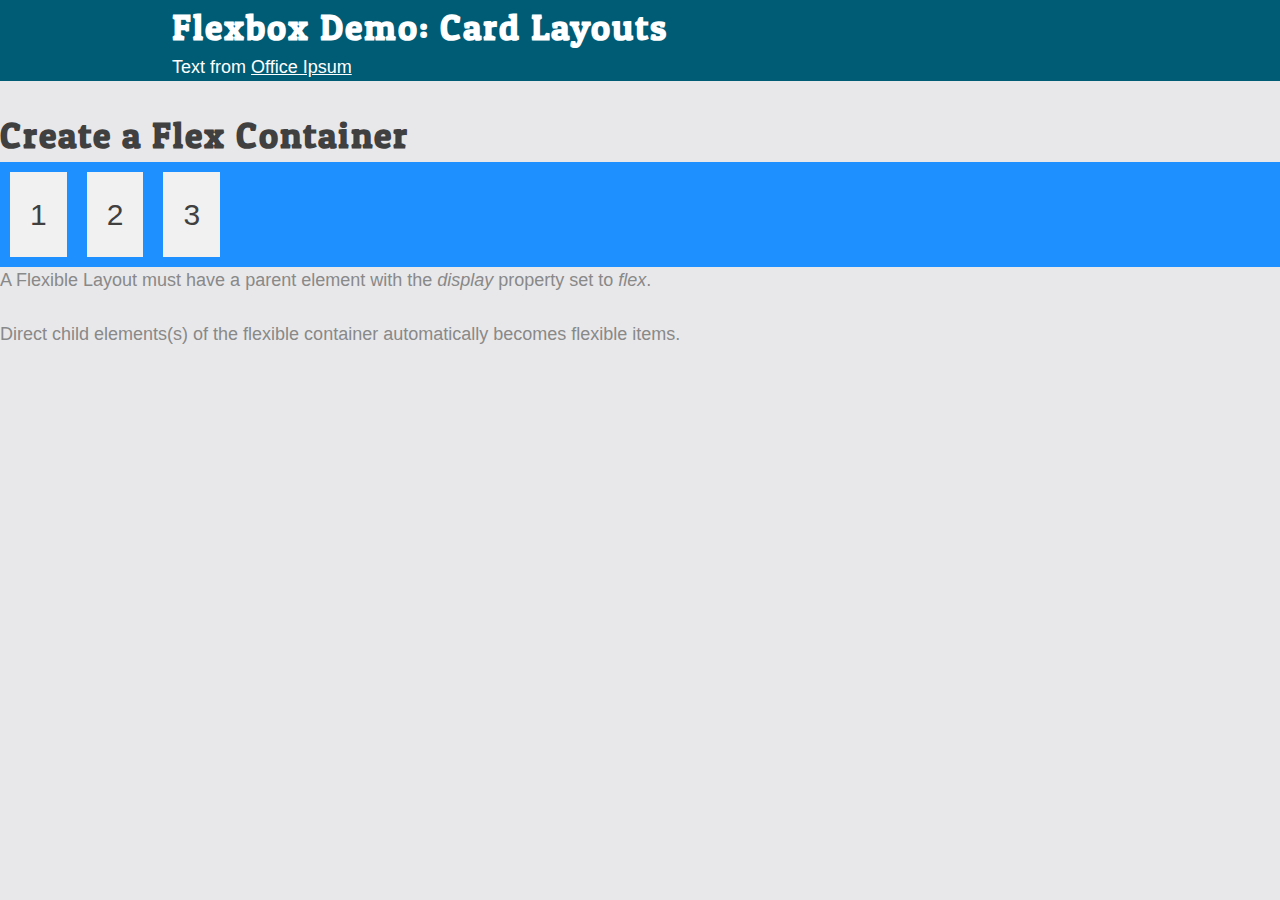
<file: flex-grid/index.html>
<!DOCTYPE html>
<html lang="en">
<head>
    <meta charset="UTF-8">
    <meta http-equiv="X-UA-Compatible" content="IE=edge">
    <meta name="viewport" content="width=device-width, initial-scale=1.0">
    <link rel="stylesheet" href="style.css">
    <title>Document</title>
</head>
<body>
    <header class="masthead clear">
        <div class="centered">
            
            <div class="site-branding">
                <h1 class="site-title">Flexbox Demo: Card Layouts</h1>
              <p>Text from <a title="Office Ipsum" href="http://officeipsum.com/index.php">Office Ipsum</a> </p>
            </div><!-- .site-title -->
        </div><!-- .centered -->
    </header><!-- .masthead -->
    
    <main class="main-area">
        
        <!DOCTYPE html>
        <html>
        <head>
        <style>
        .flex-container {
          display: flex;
          background-color: DodgerBlue;
        }
        
        .flex-container > div {
          background-color: #f1f1f1;
          margin: 10px;
          padding: 20px;
          font-size: 30px;
        }
        </style>
        </head>
        <body>
        
        <h1>Create a Flex Container</h1>
        
        <div class="flex-container">
          <div>1</div>
          <div>2</div>
          <div>3</div>  
        </div>
        
        <p>A Flexible Layout must have a parent element with the <em>display</em> property set to <em>flex</em>.</p>
        
        <p>Direct child elements(s) of the flexible container automatically becomes flexible items.</p>
        
        </body>
        </html>
        
    </main>
</body>
</html>
</file>
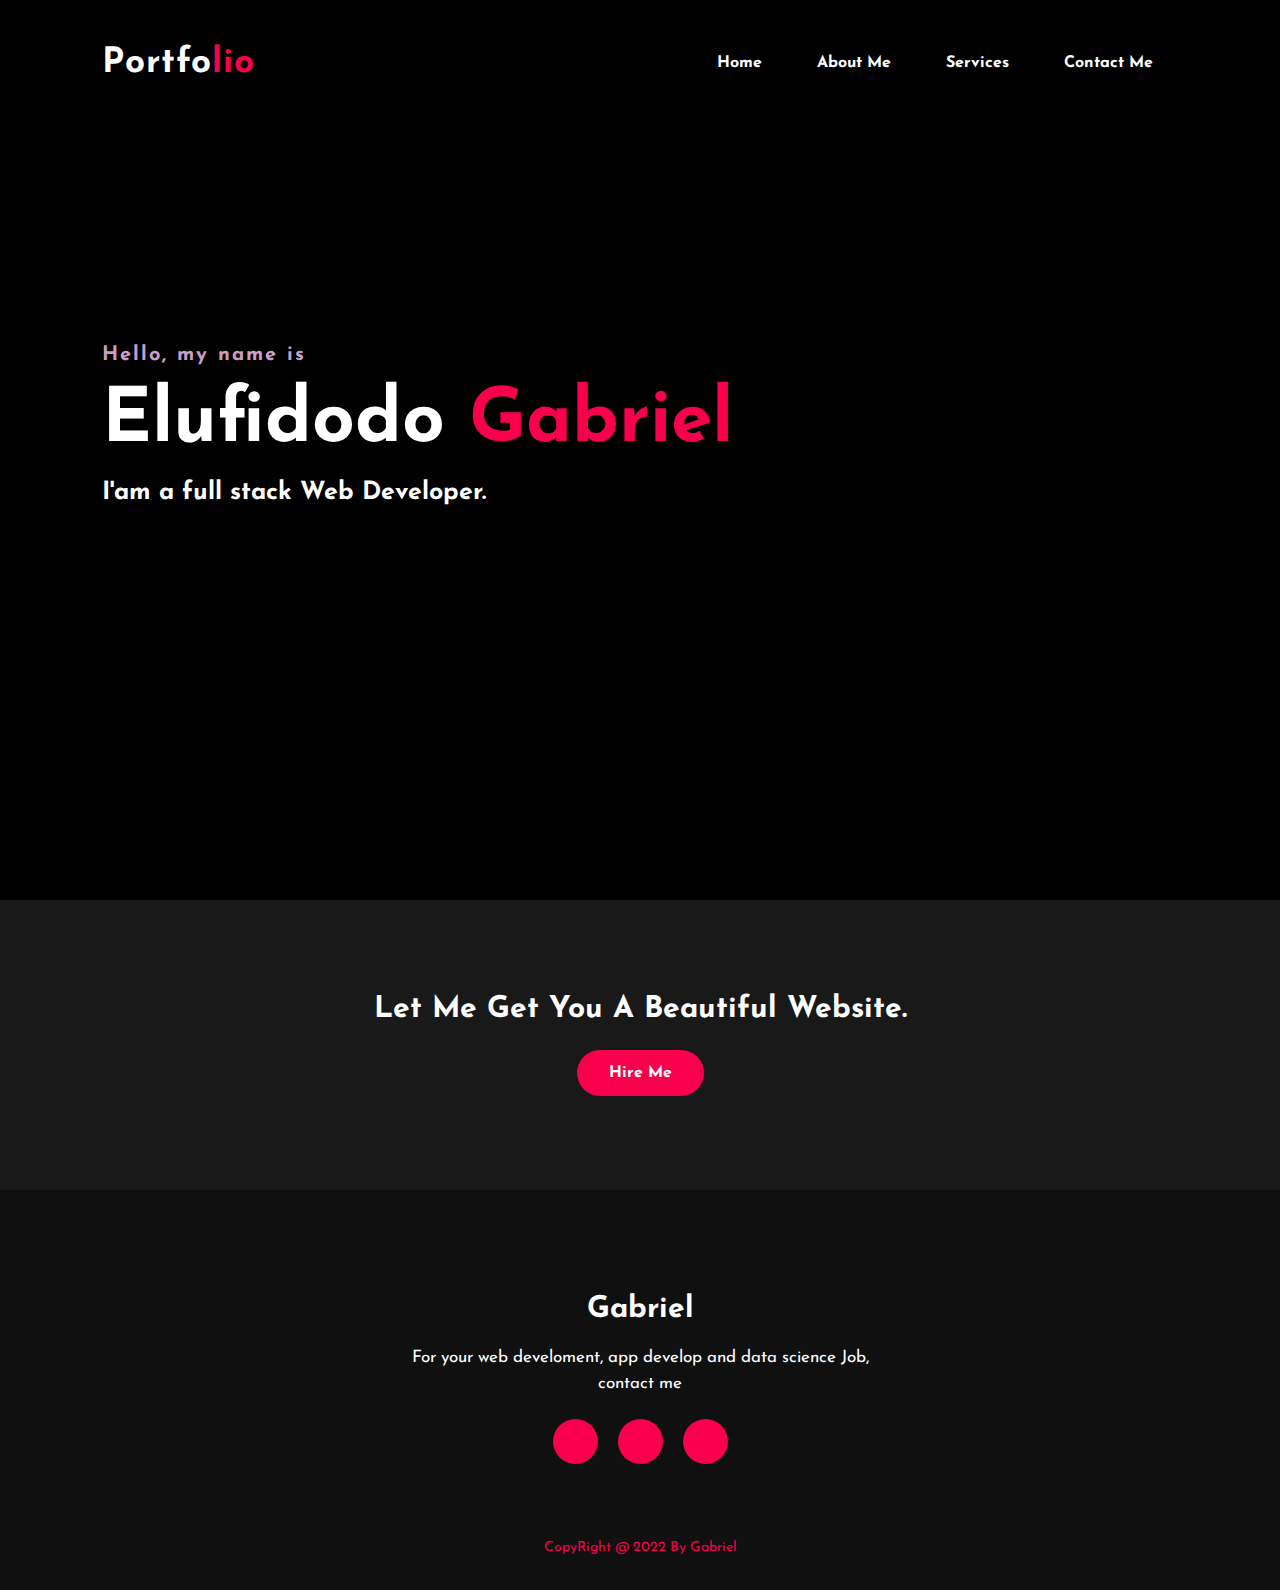
<file: portfolio/index.html>
<!DOCTYPE html>
<html>
<head>
	<title>Portfolio website</title>
	<link rel="stylesheet" type="text/css" href="css/style.css">

	<link rel="preconnect" href="https://fonts.gstatic.com">
  <link href="https://fonts.googleapis.com/css2?family=Josefin+Sans:ital,wght@0,100;0,200;0,300;0,400;0,500;0,600;0,700;1,100;1,200;1,300;1,400;1,500;1,600;1,700&display=swap" rel="stylesheet">

  <link rel="stylesheet" href="https://cdnjs.cloudflare.com/ajax/libs/font-awesome/5.15.3/css/all.min.css" integrity="sha512-iBBXm8fW90+nuLcSKlbmrPcLa0OT92xO1BIsZ+ywDWZCvqsWgccV3gFoRBv0z+8dLJgyAHIhR35VZc2oM/gI1w==" crossorigin="anonymous" referrerpolicy="no-referrer" />

</head>
<body>
	<!----hero Section start---->

	<div class="hero">
		<nav>
			<h2 class="logo">Portfo<span>lio</span></h2>
			<ul>
				<li><a href="index.html">Home</a></li>
				<li><a href="about.html">About Me</a></li>
				<li><a href="service.html">Services</a></li>
				
				<li><a href="contact.html">Contact Me</a></li>
			</ul>
			
		</nav>

		<div class="content">
			<h4>Hello, my name is</h4>
			<h1>Elufidodo <span>Gabriel</span></h1>
			<h3>I'am a full stack Web Developer.</h3>
			
		</div>
	</div>

	

	

	<!------Contact Me------>
	<div class="contact-me">
		<p>Let Me Get You A Beautiful Website.</p>
		<a class="button-two" href="#">Hire Me</a>
	</div>

	<!------footer start--------->
	<footer>
		<p>Gabriel</p>
		<p>For your web develoment, app develop and data science Job, contact me</p>
		<div class="social">
			<a href="#"><i class="fab fa-facebook-f"></i></a>
			<a href="#"><i class="fab fa-instagram"></i></a>
			<a href="#"><i class="fab fa-dribbble"></i></a>
		</div>
		<p class="end">CopyRight @ 2022 By Gabriel</p>
	</footer>
</body>
</html>
</file>
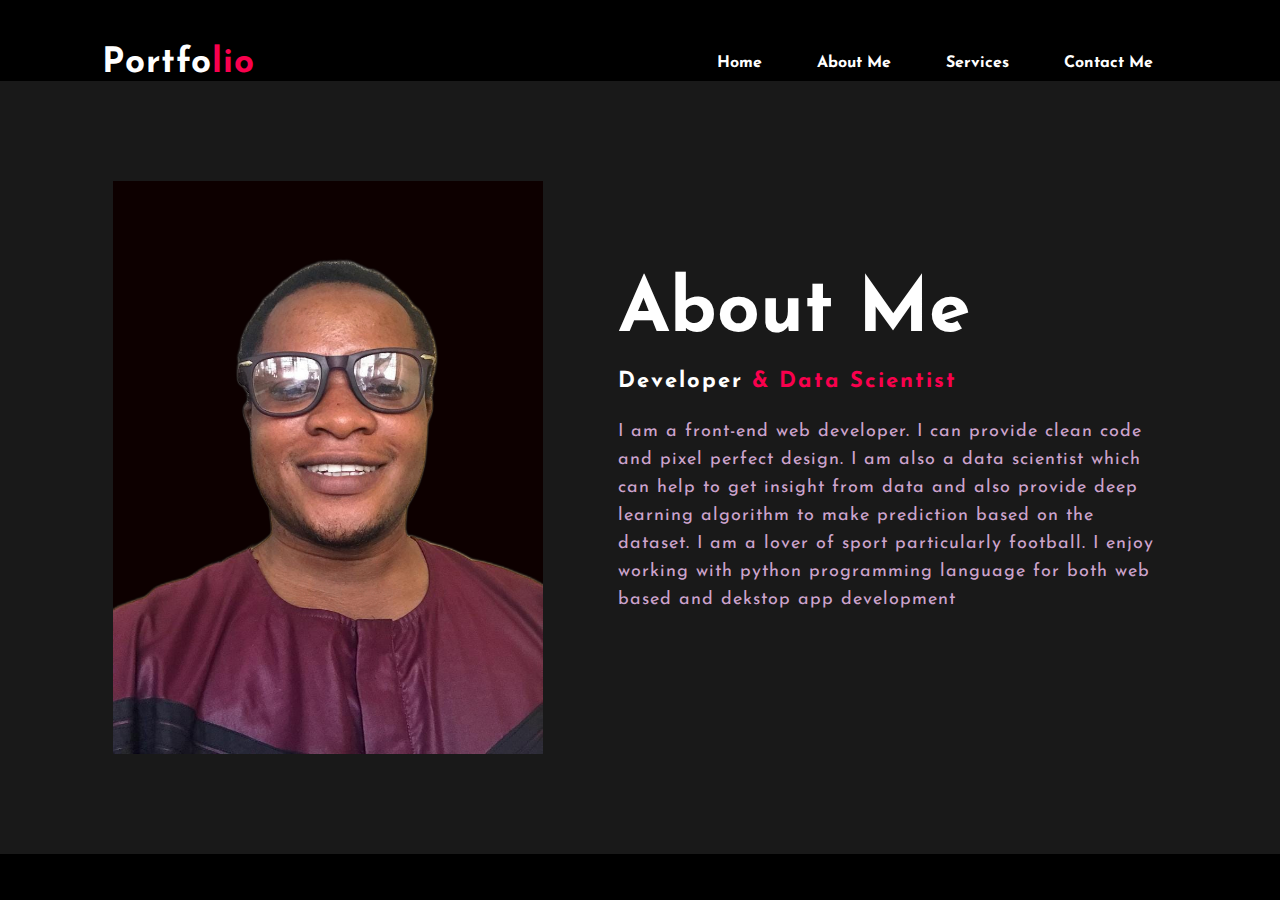
<file: portfolio/about.html>
<!DOCTYPE html>
<html lang="en">
<head>
    <title>Portfolio website</title>
	<link rel="stylesheet" type="text/css" href="css/style.css">

	<link rel="preconnect" href="https://fonts.gstatic.com">
  <link href="https://fonts.googleapis.com/css2?family=Josefin+Sans:ital,wght@0,100;0,200;0,300;0,400;0,500;0,600;0,700;1,100;1,200;1,300;1,400;1,500;1,600;1,700&display=swap" rel="stylesheet">

  <link rel="stylesheet" href="https://cdnjs.cloudflare.com/ajax/libs/font-awesome/5.15.3/css/all.min.css" integrity="sha512-iBBXm8fW90+nuLcSKlbmrPcLa0OT92xO1BIsZ+ywDWZCvqsWgccV3gFoRBv0z+8dLJgyAHIhR35VZc2oM/gI1w==" crossorigin="anonymous" referrerpolicy="no-referrer" />

</head>
<body>
	<div class="hero">
		<nav>
			<h2 class="logo">Portfo<span>lio</span></h2>
			<ul>
				<li><a href="index.html">Home</a></li>
				<li><a href="about.html">About Me</a></li>
				<li><a href="service.html">Services</a></li>
				
				<li><a href="contact.html">Contact Me</a></li>
			</ul>
			
		</nav>

		
		

    <section class="about">
		<div class="main">
			<img src="img/tinywow_myimage2_6570461.png">
			<div class="about-text">
				<h2>About Me</h2>
				<h5>Developer <span>& Data scientist</span></h5>
				<p>I am a front-end web developer. I can provide clean code and pixel perfect design. I am also a data scientist which can help to get insight from data and also provide 
					deep learning algorithm to make prediction based on the dataset. I am a lover of sport particularly football. I enjoy working with python programming language 
					for both web based and dekstop app development  
				</p>
				
			</div>
		</div>
	</section>

    
</body>
</html>
</file>
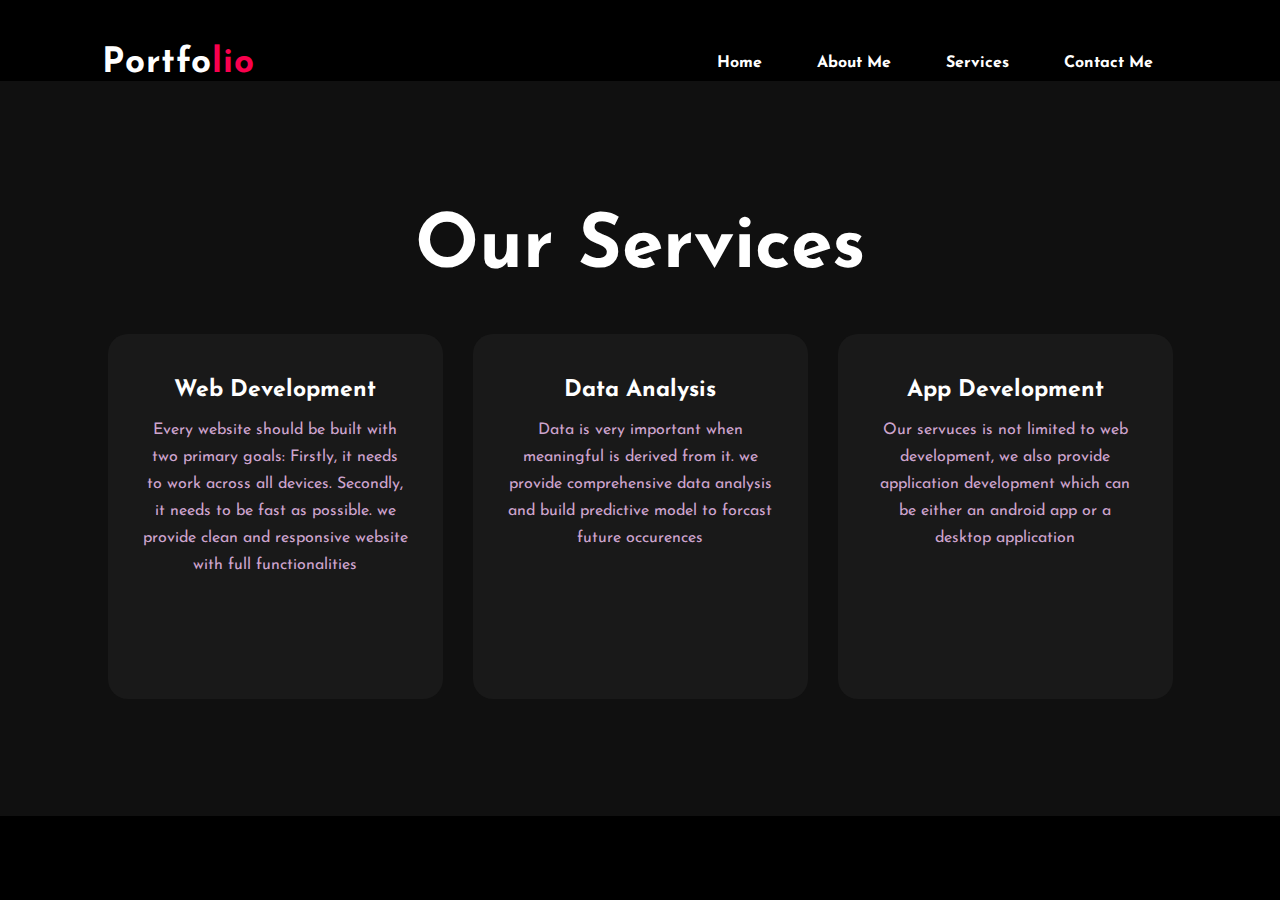
<file: portfolio/service.html>
<!DOCTYPE html>
<html lang="en">
<head>
    <title>Portfolio website</title>
	<link rel="stylesheet" type="text/css" href="css/style.css">

	<link rel="preconnect" href="https://fonts.gstatic.com">
  <link href="https://fonts.googleapis.com/css2?family=Josefin+Sans:ital,wght@0,100;0,200;0,300;0,400;0,500;0,600;0,700;1,100;1,200;1,300;1,400;1,500;1,600;1,700&display=swap" rel="stylesheet">

  <link rel="stylesheet" href="https://cdnjs.cloudflare.com/ajax/libs/font-awesome/5.15.3/css/all.min.css" integrity="sha512-iBBXm8fW90+nuLcSKlbmrPcLa0OT92xO1BIsZ+ywDWZCvqsWgccV3gFoRBv0z+8dLJgyAHIhR35VZc2oM/gI1w==" crossorigin="anonymous" referrerpolicy="no-referrer" />

</head>
<body>
    <div class="hero">
		<nav>
			<h2 class="logo">Portfo<span>lio</span></h2>
			<ul>
				<li><a href="index.html">Home</a></li>
				<li><a href="about.html">About Me</a></li>
				<li><a href="service.html">Services</a></li>
				
				<li><a href="contact.html">Contact Me</a></li>
			</ul>
			
		</nav>

        <!-----service section start----------->
	<div class="service">
		<div class="title">
			<h2>Our Services</h2>
		</div>

		<div class="box">
			<div class="card">
				<i class="fas fa-bars"></i>
				<h5>Web Development</h5>
				<div class="pra">
					<p>Every website should be built with two primary goals: Firstly, it needs to work across all devices. Secondly, it needs to be fast as possible.
                        we provide clean and responsive website with full functionalities 
                    </p>

					
				</div>
			</div>

			<div class="card">
				<i class="far fa-user"></i>
				<h5>Data Analysis</h5>
				<div class="pra">
					<p>Data is very important when meaningful is derived from it. we provide comprehensive data analysis and build predictive model to forcast
                        future occurences

                    </p>

					
				</div>
			</div>

			<div class="card">
				<i class="far fa-bell"></i>
				<h5>App Development</h5>
				<div class="pra">
					<p>Our servuces is not limited to web development, we also provide application development which can be either an android app or a desktop application
                    </p>

					
				</div>
			</div>
		</div>
	</div>

</body>
</html>
</file>
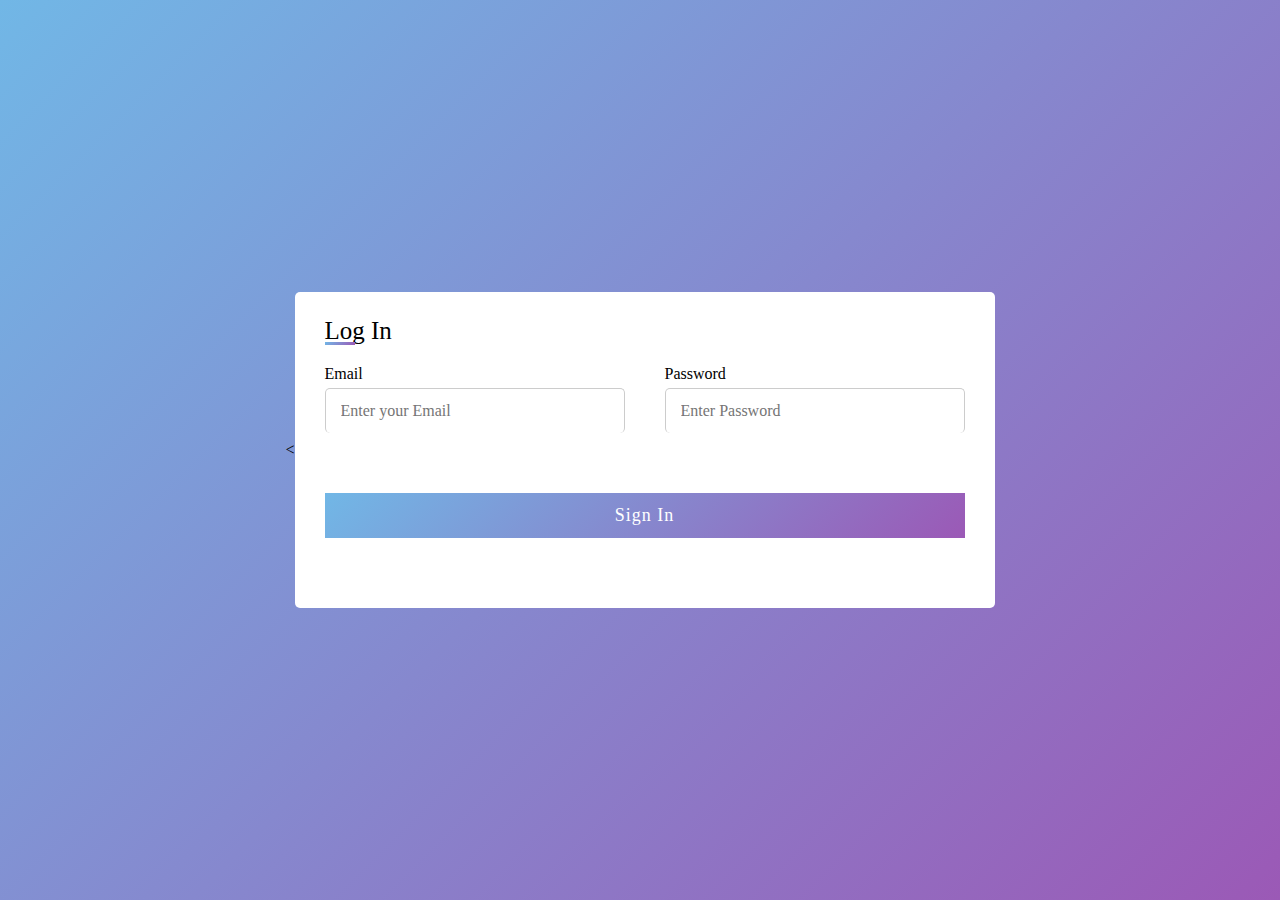
<file: registration/login.html>
<!DOCTYPE html>
<html lang="en">
<head>
    <meta charset="UTF-8">
    <meta http-equiv="X-UA-Compatible" content="IE=edge">
    <link rel="stylesheet" href="style.css"
    <meta name="viewport" content="width=device-width, initial-scale=1.0">
    <title>Document</title>
</head>
<body>
    
<<div class = "container">
    <div class="title">Log In</div>
    <form action="/success.html">
        <div class="user-details">
            <div class="input-box">
                <span class="detailss">Email</span>
                <input type="email" placeholder="Enter your Email" required>
            </div>
            <div class="input-box">
                <span class="detailss">Password</span>
                <input type="password" placeholder="Enter Password" required>
            </div>
            
            
        </div>
        <div class="button">
            <input type="submit" value="Sign In">
        </div>  
    </form>

   </div>
</body>
</html>
</file>
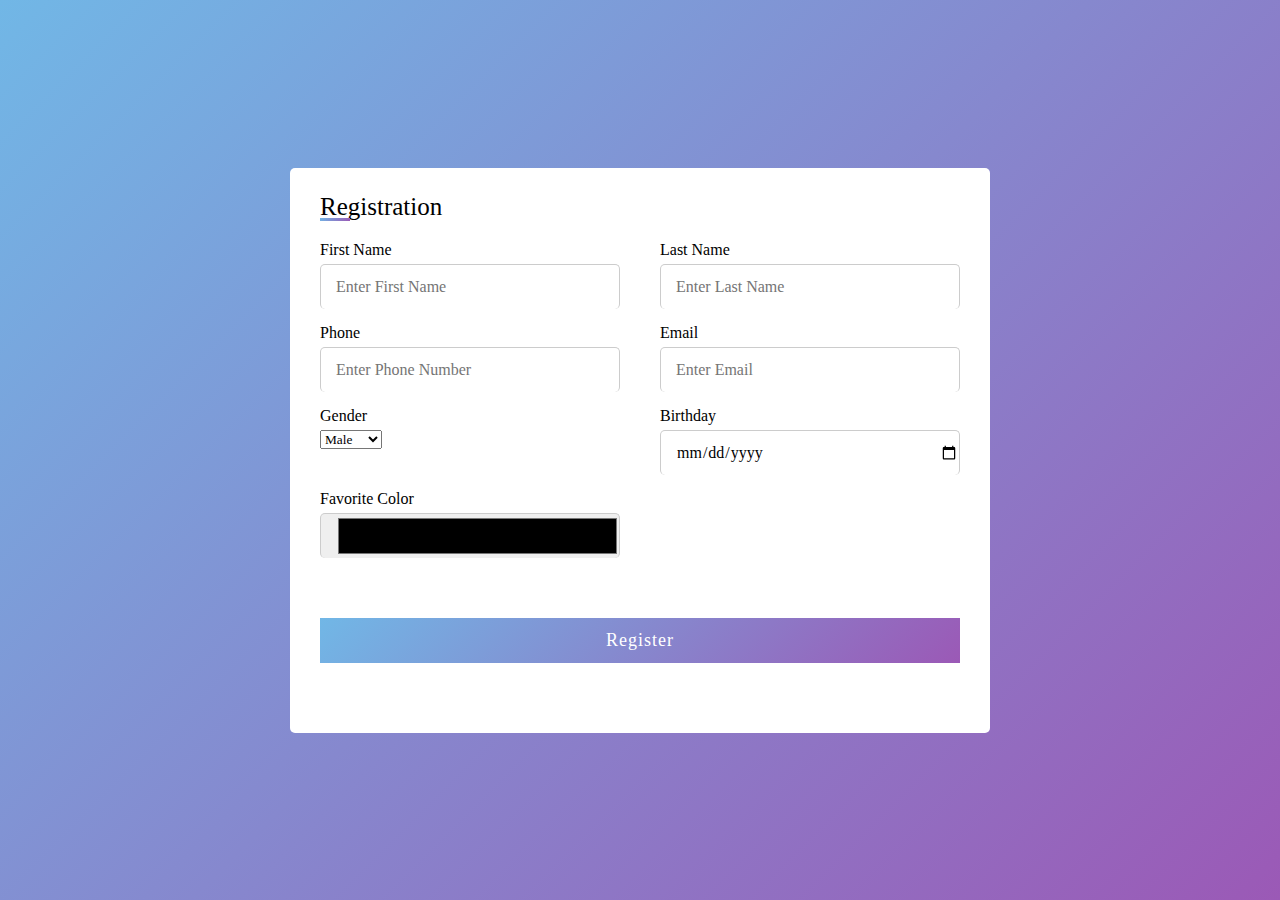
<file: registration/register.html>
<!DOCTYPE html>
<html lang="en">
<head>
    <meta charset="UTF-8">
    <meta http-equiv="X-UA-Compatible" content="IE=edge">
    <link rel="stylesheet" href="style.css"
    <meta name="viewport" content="width=device-width, initial-scale=1.0">
    <title>Document</title>
</head>
<body>
   <div class = "container">
    <div class="title">Registration</div>
    <form action="/login.html">
        <div class="user-details">
            <div class="input-box">
                <span class="detailss">First Name</span>
                <input type="text" placeholder="Enter First Name" required>
            </div>
            <div class="input-box">
                <span class="detailss">Last Name</span>
                <input type="text" placeholder="Enter Last Name" required>
            </div>
            <div class="input-box">
                <span class="detailss">Phone </span>
                <input type="text" placeholder="Enter Phone Number" required>
            </div>
            <div class="input-box">
                <span class="detailss">Email</span>
                <input type="text" placeholder="Enter Email" required>
            </div>
            <div class="input-box">
                <span class="detailss">Gender</span>
                <select id="gender" name="Geneder">
                    <option value="male">Male</option>
                    <option value="female">Female</option>
                    
                  </select>
            </div>
            <div class="input-box">
                <span class="detailss">Birthday</span>
                <input type="date" >
            </div>
            <div class="input-box">
                <span class="detailss">Favorite Color</span>
                <input type="color" >
            </div>
            
            
        </div>
        <div class="button">
            <input type="submit" value="Register">
        </div>  
    </form>

   </div>
</body>
</html>
</file>
<file: flex-grid/style.css>
/* Import the google web fonts you want to use */


@import url('https://fonts.googleapis.com/css?family=Comfortaa|Patua+One');

/* Card Based Layout - Base styles */

body {
	background: hsl(0, 0%, 90%);
}

/*--------------------------------------------------------------
Typography
--------------------------------------------------------------*/
body,
button,
input,
select,
textarea {
	color: #404040;
	font-family: 'Comfortaa', Arial, sans-serif;
	font-size: 18px;
	line-height: 1.5;
}

h1,
h2,
h3,
h4,
h5,
h6 {
	clear: both;
  font-family: 'Patua One', sans-serif;
  letter-spacing: 2px;
}

h2 {
  font-size: 1rem;
  color: #007489;
}

p {
	margin-bottom: 1.5em;
  color: #898989;
}

b,
strong {
	font-weight: bold;
}

dfn,
cite,
em,
i {
	font-style: italic;
}

blockquote {
	margin: 0 1.5em;
}

address {
	margin: 0 0 1.5em;
}

pre {
	background: #eee;
	font-family: "Courier 10 Pitch", Courier, monospace;
	font-size: 15px;
	font-size: 1.5rem;
	line-height: 1.6;
	margin-bottom: 1.6em;
	max-width: 100%;
	overflow: auto;
	padding: 1.6em;
}

code,
kbd,
tt,
var {
	font: 15px Monaco, Consolas, "Andale Mono", "DejaVu Sans Mono", monospace;
}

abbr,
acronym {
	border-bottom: 1px dotted #666;
	cursor: help;
}

mark,
ins {
	background: #fff9c0;
	text-decoration: none;
}

sup,
sub {
	font-size: 75%;
	height: 0;
	line-height: 0;
	position: relative;
	vertical-align: baseline;
}

sup {
	bottom: 1ex;
}

sub {
	top: .5ex;
}

small {
	font-size: 75%;
}

big {
	font-size: 125%;
}

.masthead {
	background-color: #005b75;
}

.masthead p, .masthead p a {
  color: white;
}

.site-title {
	color: white;
}

img {
	display: block;
	border: 0;
	width: 100%;
	height: auto;
}


.card {
	background: white;
	margin-bottom: 2em;	
}

.card a {
	color: black;
	text-decoration: none;
}

.card a:hover {
	box-shadow: 3px 3px 8px hsl(0, 0%, 80%);
}

.card-content {
	padding: 1.4em;
}

.card-content h2 {
	margin-top: 0;
	margin-bottom: .5em;
	font-weight: bold;
}

.card-content p {
	font-size: 80%;
}

/* Flexbox stuff */

.cards {
    display: flex;
    flex-wrap: wrap;
 }

.card {
    flex: 1 0 500px;
    box-sizing: border-box;
    margin: 1rem .25em;
}

@media screen and (min-width: 40em) {
    .card {
       max-width: calc(50% -  1em);
    }
}

@media screen and (min-width: 60em) {
    .card {
        max-width: calc(25% - 1em);
    }
}

.centered {
    margin: 0 auto;
    padding: 0 1em;
}

@media screen and (min-width: 52em) {
    .centered {
        max-width: 52em;
    }
}




@import url('https://fonts.googleapis.com/css?family=Ubuntu');

// Break Point 
$tablet-width		: 767px;
$mobile-width		: 640px;

// Tablet 
@mixin tablet {
	@media screen and (max-width: #{$tablet-width}) {
		@content;
	}
}

// Mobile
@mixin mobile {
	@media screen and (max-width: #{$mobile-width}) {
		@content;
	}
}

* {
  margin: 0;
  padding: 0;
  font-family: 'Ubuntu', sans-serif;
}

body, html {
  width: 100%;
  height: 100%;
  background-color: #e8e8ea;
  
}
  

.wrap {
  width: 440px;
  padding: 2%;
  margin: 60px auto;
  background: #fff;
  box-shadow: 0 20px 30px -20px rgba(2, 2, 2, 0.8), 0 20px 30px 0px rgba(30, 30, 30, 0.3);
  
  @include tablet {
    width: 380px;
  }
  
  @include mobile {
    width: 320px;
  }
  
}
  
.form {
  width: 100%;
  margin: 0 auto;
  padding: 60px 30px;
  box-sizing: border-box;
  background: #d2b8f5;
  background: -moz-linear-gradient(-45deg, #d2b8f5 0%, #fc78b1 100%);
  background: -webkit-linear-gradient(-45deg, #d2b8f5 0%,#fc78b1 100%);
  background: linear-gradient(135deg, #d2b8f5 0%,#fc78b1 100%);
  filter: progid:DXImageTransform.Microsoft.gradient( startColorstr='#d2b8f5', endColorstr='#fc78b1',GradientType=1 );
  
  
  .form-list {
    position: relative;
    display: -webkit-flex;
    display: -moz-flex;
    display: -ms-flex;
    display: -o-flex;
    display: flex;
    width: 100%;
    height: 60px;
    margin-top: 12px;
    border-radius: 3px;
    box-sizing: border-box;
    border: 1px solid transparent;
    
    &:first-child {
      margin-top: 0;
    }
    @include tablet {
      height: 50px;
    }
    @include mobile {
      height: 40px;
    }
    
    .form-label {
      display: block;
      z-index: 1;
      position: relative;
      height: 100%;
      margin-right: 0;
      padding-left: 26px;
      color: #fff;
      font-size: 14px;
      font-weight: 400;
      line-height: 62px;
      @include tablet {
        padding-left: 22px;
        font-size: 13px;
        line-height: 50px;
      }
      
      @include mobile {
        padding-left: 18px;
        font-size: 11px;
        line-height: 39px;
      }
    }
    
    .form-input {
      z-index: 1;
      display: inline-block;
      position: relative;
      overflow: hidden;
      -ms-flex-positive: 1;
      -webkit-flex-grow: 1;
      flex-grow: 1;
      height: 58px;
      padding: 0 20px;
      font-size: 16px;
      font-weight: 500;
      color: rgba(255, 255, 255, 0.85);
      border: 0;
      outline: 0;
      text-overflow: ellipsis;
      white-space: nowrap;
      background-color: transparent;
      
      @include tablet {
        padding: 0 14px;
        height: 47px;
        font-size: 14px;
      }
      
      @include mobile {
        padding: 0 10px;
        height: 36px;
        font-size: 11px;
      }
      
      &:-webkit-autofill {
          -webkit-box-shadow: inset 0 0 0px 9999px transparent;
      }

      &:focus,
      &:-webkit-autofill:focus {
          -webkit-box-shadow: inset 0 0 0px 9999px transparent, 0 0 8px rgba(0, 0, 0, 0); 
      }
      
      &:focus + .form-background {
        transition: background-color .2s;
        background-color: rgba(255,255,255,0.35);
        
      }
      
      &::-webkit-input-placeholder {
          color: rgba(255,255,255,0.4);
          font-size: 14px;
        
          @include tablet {
            font-size: 12px;
          }
          @include mobile {
            font-size: 10px;
          }
        
      }
      &:-ms-input-placeholder {
          color: rgba(255,255,255,0.4);
          font-size: 14px;
        
          @include tablet {
            font-size: 12px;
          }
          @include mobile {
            font-size: 10px;
          }
      }
      &::-moz-placeholder {
          color: rgba(255,255,255,0.4);
          font-size: 14px;
        
          @include tablet {
            font-size: 12px;
          }
          @include mobile {
            font-size: 10px;
          }
      }
    }
    
    .form-background {
      position: absolute;
      top: 0;
      left: 0;
      width: 100%;
      height: 100%;
      background-color: rgba(255,255,255,0.18);
      transition: background-color .2s;
      border-radius: 30px;
    }
  }
  
  .form-button {
    display: block;
    cursor: pointer;
    width: 100%;
    margin: 50px auto 0;
    padding: 20px 0;
    font-size: 14px;
    color: #fff;
    line-height: 0.8; //20px*0.8=16px
    background-color: transparent;
    border: 1px solid rgba(255,255,255,0.6);
    border-radius: 30px;
    transition: background-color .2s;
    
    &:hover,
    &:active,
    &:focus {
      color: #fe78b5;
      background-color: rgba(255,255,255,0.8);
      outline: 0;
      transition: background-color .2s, color .2s;
    }
    
      @include tablet {
        font-size: 16px;
        padding: 16px 0;
      }
      @include mobile {
        font-size: 13px;
        padding: 13px 0;
      }
  }
}
</file>
<file: portfolio/css/style.css>
*{
	padding: 0;
	margin: 0;
	font-family: 'Josefin Sans', sans-serif;
	box-sizing: border-box;
}
.hero{
	height: 100vh;
	width: 100%;
	background-color: #000;
	background-size: cover;
	background-position: center;
}
nav{
	display: flex;
	align-items: center;
	justify-content: space-between;
	padding-top: 45px;
	padding-left: 8%;
	padding-right: 8%;
}
.logo{
	color: white;
	font-size: 35px;
	letter-spacing: 1px;
	cursor: pointer;
}
span{
	color: #f9004d;
}
nav ul li{
	list-style-type: none;
	display: inline-block;
	padding: 10px  25px;
}
nav ul li a{
	color: white;
	text-decoration: none;
	font-weight: bold;
	text-transform: capitalize;
}
nav ul li a:hover{
	color: #f9004d;
	transition: .4s;
}
.btn{
	background-color:#f9004d;
	color: white;
	text-decoration: none;
	border: 2px solid transparent;
	font-weight: bold;
	padding: 10px 25px;
	border-radius: 30px;
	transition: transform .4s; 
}
.btn:hover{
	transform: scale(1.2);
}
.content{
	position: absolute;
	top: 50%;
	left:8%;
	transform: translateY(-50%);
}
h1{
	color: white;
	margin: 20px 0px 20px;
	font-size: 75px;
}
h3{
	color: white;
	font-size: 25px;
	margin-bottom: 50px;
}
h4{
	color: #fcfc;
	letter-spacing: 2px;
	font-size: 20px;
}
.newslatter form{
	width: 380px;
	max-width: 100%;
	position: relative;
}
.newslatter form input:first-child{
	display: inline-block;
	width: 100%;
	padding: 14px 130px 14px 15px;
	border: 2px solid #f9004d;
	outline: none;
	border-radius: 30px;
}
.newslatter form input:last-child{
	position: absolute;
	display: inline-block;
	outline: none;
	border: none;
	padding: 10px 30px;
	border-radius: 30px;
	background-color:#f9004d;
	color: white;
	box-shadow: 0px 0px 5px #000, 0px 0px 15px #858585;
	top: 6px;
	right: 6px; 
}

.about{
	width: 100%;
	padding: 100px 0px;
	background-color: #191919;
}
.about img{
	height: auto;
	width: 430px;
}
.about-text{
	width: 550px;
}
.main{
	width: 1130px;
	max-width: 95%;
	margin: 0 auto;
	display: flex;
	align-items: center;
	justify-content: space-around;
}
.about-text h2{
	color: white;
	font-size: 75px;
	text-transform: capitalize;
	margin-bottom: 20px;
}
.about-text h5{
	color: white;
	letter-spacing: 2px;
	font-size: 22px;
	margin-bottom: 25px;
	text-transform: capitalize;
}
.about-text p{
	color: #fcfc;
	letter-spacing: 1px;
	line-height: 28px;
	font-size: 18px;
	margin-bottom: 45px;
}
button{
	background-color:#f9004d;
	color: white;
	text-decoration: none;
	border: 2px solid transparent;
	font-weight: bold;
	padding: 13px 30px;
	border-radius: 30px;
	transition: .4s; 
}
button:hover{
	background-color: transparent;
	border: 2px solid #f9004d;
	cursor: pointer;
}

.service{
	background: #101010;
	width: 100%;
	padding: 100px 0px;
}
.title h2{
	color: white;
	font-size: 75px;
	width: 1130px;
	margin: 30px auto;
	text-align: center;
}
.box{
	display: flex;
	justify-content: center;
	align-items: center;
	min-height: 400px;
}
.card{
	height: 365px;
	width: 335px;
	padding: 20px 35px;
	background: #191919;
	border-radius: 20px;
	margin: 15px;
	position: relative;
	overflow: hidden;
	text-align: center;
}
.card i{
	font-size: 50px;
	display: block;
	text-align: center;
	margin: 25px 0px;
	color: #f9004d;

}
h5{
	color: white;
	font-size: 23px;
	margin-bottom: 15px;
}
.pra p{
	color: #fcfc;
	font-size: 16px;
	line-height: 27px;
	margin-bottom: 25px;
}
.card .button{
	background-color:#f9004d;
	color: white;
	text-decoration: none;
	border: 2px solid transparent;
	font-weight: bold;
	padding: 9px 22px;
	border-radius: 30px;
	transition: .4s; 
}
.card .button:hover{
	background-color: transparent;
	border: 2px solid #f9004d;
	cursor: pointer;
}
.contact-me{
	width: 100%;
	height: 290px;
	background: #191919;
	display: flex;
	align-items: center;
	flex-direction: column;
	justify-content: center;
}
.contact-me p{
	color: white;
	font-size: 30px;
	font-weight: bold;
	margin-bottom: 25px;
}
.contact-me .button-two{
	background-color:#f9004d;
	color: white;
	text-decoration: none;
	border: 2px solid transparent;
	font-weight: bold;
	padding: 13px 30px;
	border-radius: 30px;
	transition: .4s; 
}
.contact-me .button-two:hover{
	background-color: transparent;
	border: 2px solid #f9004d;
	cursor: pointer;
}
footer{
	position: relative;
	width: 100%;
	height: 400px;
	background: #101010;
	display: flex;
	flex-direction: column;
	align-items: center;
	justify-content: center;
}
footer p:nth-child(1){
	font-size: 30px;
	color: white;
	margin-bottom: 20px;
	font-weight: bold;
}
footer p:nth-child(2){
	color: white;
	font-size: 17px;
	width: 500px;
	text-align: center;
	line-height: 26px;
}
.social{
	display: flex;
}
.social a{
	width: 45px;
	height: 45px;
	display: flex;
	align-items: center;
	justify-content: center;
	background:  #f9004d;
	border-radius: 50%;
	margin: 22px 10px;
	color: white;
	text-decoration: none;
	font-size: 20px;
}
.social a:hover{
	transform: scale(1.3);
	transition: .3s;
}
.end{
	position: absolute;
	color:#f9004d;
	bottom: 35px;
	font-size: 14px; 
}




input[type=text], select, textarea {
	width: 100%;
	padding: 12px;
	border: 1px solid #ccc;
	border-radius: 4px;
	box-sizing: border-box;
	margin-top: 6px;
	margin-bottom: 16px;
	resize: vertical;
  }
  
  input[type=submit] {
	background-color: #04AA6D;
	color: white;
	padding: 12px 20px;
	border: none;
	border-radius: 4px;
	cursor: pointer;
  }
  
  input[type=submit]:hover {
	background-color: #45a049;
  }
  
  .container {
	border-radius: 5px;
	background-color: #030303;
	padding: 20px;
</file>
<file: registration/style.css>
*{
    margin: 0;
    padding: 0;
    box-sizing: border-box;
    font-family: 'Times New Roman', Times, serif;
}

body{
    display: flex;
    height: 100vh;
    justify-content: center;
    align-items: center;
    padding: 10px;
    background: linear-gradient(135deg, #71b7e6, #9b59b6);
    
}

.container{
    max-width: 700px;
    width: 100%;
    background: #fff;
    padding: 25px 30px;
    border-radius: 5px;

}

.container .title{
    font-size: 25px;
    font-weight: 500;
    position: relative;
}

.container .title::before{
    content: '';
    position: absolute;
    left: 0;
    bottom: 0;
    height: 3px;
    width: 30px;
    background: linear-gradient(135deg, #71b7e6, #9b59b6);
}

.container form .user-details{
    display: flex;
    flex-wrap: wrap;
    justify-content: space-between;
    margin: 20px 0 12px 0;
}

form .user-details .input-box{
    margin-bottom: 15px;
    width: calc(100% / 2 - 20px);
}
.user-details .input-box .detailss{
    display: block;
    font-weight: 500;
    margin-bottom: 5px;
}

.user-details .input-box input{
    height: 45px;
    width: 100%;
    outline: none;
    border-radius: 5px;
    border: 1px solid #ccc;
    padding-left: 15px;
    font-size: 16px;
    border-bottom: 2px;
    transition: all 0.3s ease;
}

.user-details .input-box input:focus,
user-details .input-box input:valid{
    border-color: #9b59b6;
}

form .button{
    height: 45px;
    margin: 45px 0;
}

form .button input{
    height: 100%;
    width: 100%;
    outline: none;
    color: #fff;
    border: none;
    font-size: 18px;
    font-weight: 500;
    letter-spacing: 1px;
    background: linear-gradient(135deg, #71b7e6, #9b59b6);;

}
.head{
    align-items: center;
    font-family: 'Courier New', Courier, monospace;
}
</file>
